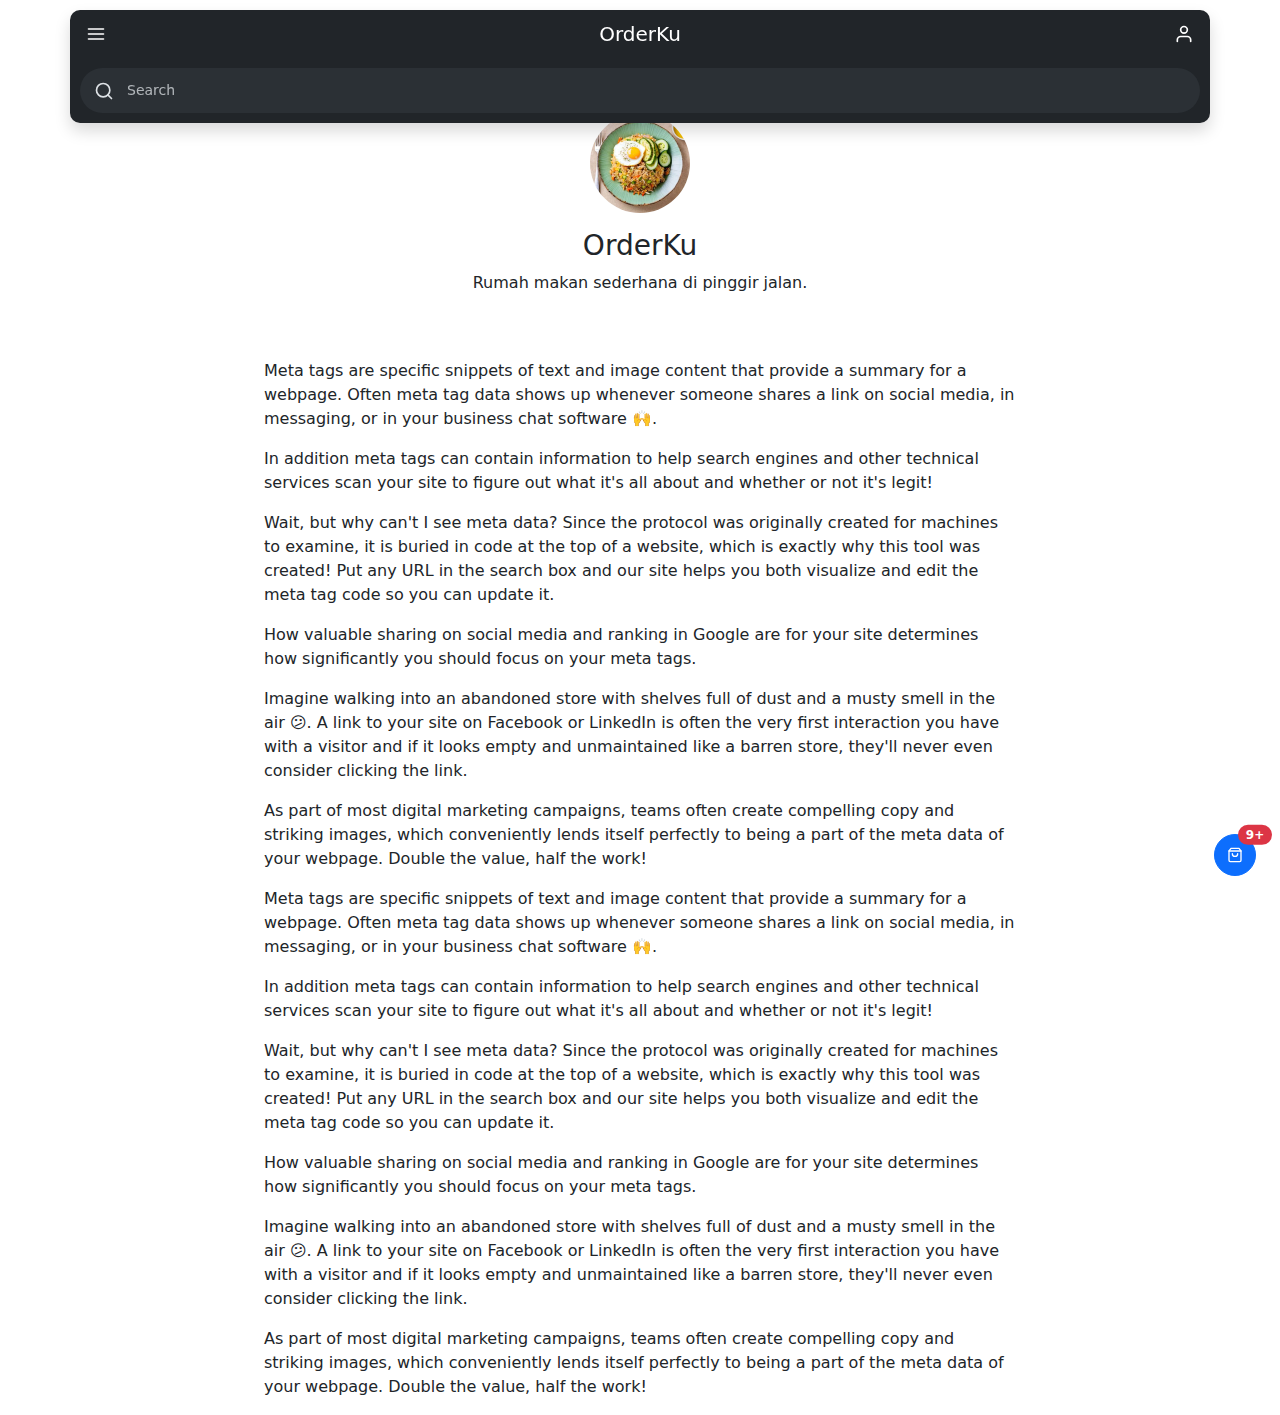
<file: index.html>
<!doctype html>
<html lang="en" data-bs-theme="auto">
<head>
	<meta charset="utf-8">
	<meta name="viewport" content="width=device-width, initial-scale=1">
	<title>OrderKu</title>
	<meta name="description" content="">
	<meta name="author" content="Kukode.com">

	<link rel="icon" type="image/x-icon" href="assets/image/img-profile.jpg">

	<link href="vendor/bootstrap-5/css/bootstrap.min.css" rel="stylesheet">
	<link href="assets/css/style.css" rel="stylesheet">

	<script src="assets/js/color-modes.js"></script>
</head>
<body>

<div id="cart-float-button" class="dropdown position-fixed bottom-0 end-0 mb-4 me-4 bd-mode-toggle">
	<button type="button" class="btn btn-primary rounded-circle position-relative" data-bs-toggle="offcanvas" data-bs-target="#offcanvasBottom" aria-controls="offcanvasBottom">
		<i data-feather="shopping-bag" class="bi"></i>
		<span class="position-absolute top-0 start-100 translate-middle badge rounded-pill bg-danger">
			9+ <span class="visually-hidden">product on cart</span>
		</span>
	</button>
</div>

<header class="navbar sticky-top m-sm-auto bg-dark p-0 shadow container rounded-10" data-bs-theme="dark">
	<div id="navbarMain" class="d-flex align-items-center w-100">
		<ul class="navbar-nav flex-row">
			<li class="nav-item text-nowrap">
				<button class="nav-link px-3 text-white" type="button" data-bs-toggle="offcanvas" data-bs-target="#sidebarMenu" aria-controls="sidebarMenu" aria-expanded="false" aria-label="Toggle navigation">
					<i data-feather="menu" class="bi"></i>
				</button>
			</li>
		</ul>
		<a class="navbar-brand m-auto px-3 h5 text-white" href="./">OrderKu</a>
		<ul class="navbar-nav flex-row">
			<li class="nav-item text-nowrap">
				<button class="nav-link px-3 text-white" type="button" data-bs-toggle="offcanvas" data-bs-target="#sidebarMenuProfile" aria-controls="sidebarMenu" aria-expanded="false" aria-label="Toggle navigation">
					<i data-feather="user" class="bi"></i>
				</button>
			</li>
		</ul>
	</div>

	<div id="navbarSearch" class="navbar-search w-100 collapse show rounded-10">
		<!-- <input class="form-control w-100 border-0 rounded-10" type="text" placeholder="Search" aria-label="Search"> -->
		<div class="input-group input-group-sm">
			<label class="input-group-text border-0 rounded-circle-left" for="form-navbar-search"><i data-feather="search" class="bi"></i></label>
			<input id="form-navbar-search" type="search" class="form-control border-0 rounded-circle-right" placeholder="Search" aria-label="Search">
		</div>
	</div>
</header>

<section id="main">
	<div class="container">
		<div class="row">
			<div class="sidebar p-0">
				<div class="offcanvas offcanvas-start bg-light col-md-3 col-lg-2 w-100" tabindex="-1" id="sidebarMenu" aria-labelledby="sidebarMenuLabel">
					<div class="offcanvas-header">
						<h5 class="offcanvas-title" id="sidebarMenuLabel">Main Menu</h5>
						<button type="button" class="btn-close" data-bs-dismiss="offcanvas" data-bs-target="#sidebarMenu" aria-label="Close"></button>
					</div>
					<div class="offcanvas-body d-md-flex flex-column p-0 pt-lg-3 overflow-y-auto">
						<ul class="nav flex-column">
							<li class="nav-item">
								<a class="nav-link d-flex align-items-center gap-2 active" aria-current="page" href="#Dashboard">
									<!-- <svg class="bi"><use xlink:href="#house-fill"/></svg> -->
									<i data-feather="home" class="bi"></i>
									Dashboard
								</a>
							</li>
						</ul>
					</div>
				</div>
			</div>

			<div class="sidebar p-0 bg-danger">
				<div class="offcanvas offcanvas-end bg-light col-md-3 col-lg-2 w-100" tabindex="-1" id="sidebarMenuProfile" aria-labelledby="sidebarMenuProfileLabel">
					<div class="offcanvas-header">
						<h5 class="offcanvas-title" id="sidebarMenuProfileLabel">Profile</h5>
						<button type="button" class="btn-close" data-bs-dismiss="offcanvas" data-bs-target="#sidebarMenuProfile" aria-label="Close"></button>
					</div>
					<div class="offcanvas-body d-md-flex flex-column p-0 pt-lg-3 overflow-y-auto">
						<ul class="nav flex-column">
							<li class="nav-item">
								<a class="nav-link d-flex align-items-center gap-2 active" aria-current="page" href="#Dashboard">
									<!-- <svg class="bi"><use xlink:href="#house-fill"/></svg> -->
									<i data-feather="home" class="bi"></i>
									Dashboard
								</a>
							</li>
						</ul>
					</div>
				</div>
			</div>

			<main class="col container-small px-md-4 m-auto">
				<div class="d-flex justify-content-between flex-wrap flex-md-nowrap align-items-center pt-3 pb-2 mb-3 border-bottom d-none">
					<h2 class="h2">Dashboard</h2>
					<div class="btn-toolbar mb-2 mb-md-0">
						<div class="btn-group me-2">
							<button type="button" class="btn btn-sm btn-outline-secondary">Share</button>
						</div>
					</div>
				</div>
				
				<div class="profile-header text-center">
					<div class="profile-image">
						<img src="assets/image/img-profile.jpg" width="100" class="rounded-circle">
					</div>
					<div class="profile-text pt-3 pb-5">
						<h1 class="h3">OrderKu</h1>
						<p>Rumah makan sederhana di pinggir jalan.</p>
					</div>
				</div>
				<div class="profile-link">
					<p>Meta tags are specific snippets of text and image content that provide a summary for a webpage. Often meta tag data shows up whenever someone shares a link on social media, in messaging, or in your business chat software 🙌.</p>

					<p>In addition meta tags can contain information to help search engines and other technical services scan your site to figure out what it's all about and whether or not it's legit!</p>

					<p>Wait, but why can't I see meta data? Since the protocol was originally created for machines to examine, it is buried in code at the top of a website, which is exactly why this tool was created! Put any URL in the search box and our site helps you both visualize and edit the meta tag code so you can update it.</p>

					<p>How valuable sharing on social media and ranking in Google are for your site determines how significantly you should focus on your meta tags.</p>

					<p>Imagine walking into an abandoned store with shelves full of dust and a musty smell in the air 😕. A link to your site on Facebook or LinkedIn is often the very first interaction you have with a visitor and if it looks empty and unmaintained like a barren store, they'll never even consider clicking the link.</p>

					<p>As part of most digital marketing campaigns, teams often create compelling copy and striking images, which conveniently lends itself perfectly to being a part of the meta data of your webpage. Double the value, half the work!</p>

					<p>Meta tags are specific snippets of text and image content that provide a summary for a webpage. Often meta tag data shows up whenever someone shares a link on social media, in messaging, or in your business chat software 🙌.</p>

					<p>In addition meta tags can contain information to help search engines and other technical services scan your site to figure out what it's all about and whether or not it's legit!</p>

					<p>Wait, but why can't I see meta data? Since the protocol was originally created for machines to examine, it is buried in code at the top of a website, which is exactly why this tool was created! Put any URL in the search box and our site helps you both visualize and edit the meta tag code so you can update it.</p>

					<p>How valuable sharing on social media and ranking in Google are for your site determines how significantly you should focus on your meta tags.</p>

					<p>Imagine walking into an abandoned store with shelves full of dust and a musty smell in the air 😕. A link to your site on Facebook or LinkedIn is often the very first interaction you have with a visitor and if it looks empty and unmaintained like a barren store, they'll never even consider clicking the link.</p>

					<p>As part of most digital marketing campaigns, teams often create compelling copy and striking images, which conveniently lends itself perfectly to being a part of the meta data of your webpage. Double the value, half the work!</p>
				</div>
				
			</main>
		</div>
	</div>
</section>

<div class="offcanvas offcanvas-bottom" tabindex="-1" id="offcanvasBottom" aria-labelledby="offcanvasBottomLabel">
	<div class="container">
		<div class="offcanvas-header px-0">
			<h5 class="offcanvas-title" id="offcanvasBottomLabel">Pesanan Anda</h5>
			<button type="button" class="btn-close" data-bs-dismiss="offcanvas" aria-label="Close"></button>
		</div>
		<div class="offcanvas-body px-0">
			Lorem
		</div>
	</div>
</div>

<script src="vendor/bootstrap-5/js/bootstrap.bundle.min.js"></script>
<script src="vendor/feather-icon/feather.min.js"></script>
<script>feather.replace();</script>

</body>
</html>
</file>
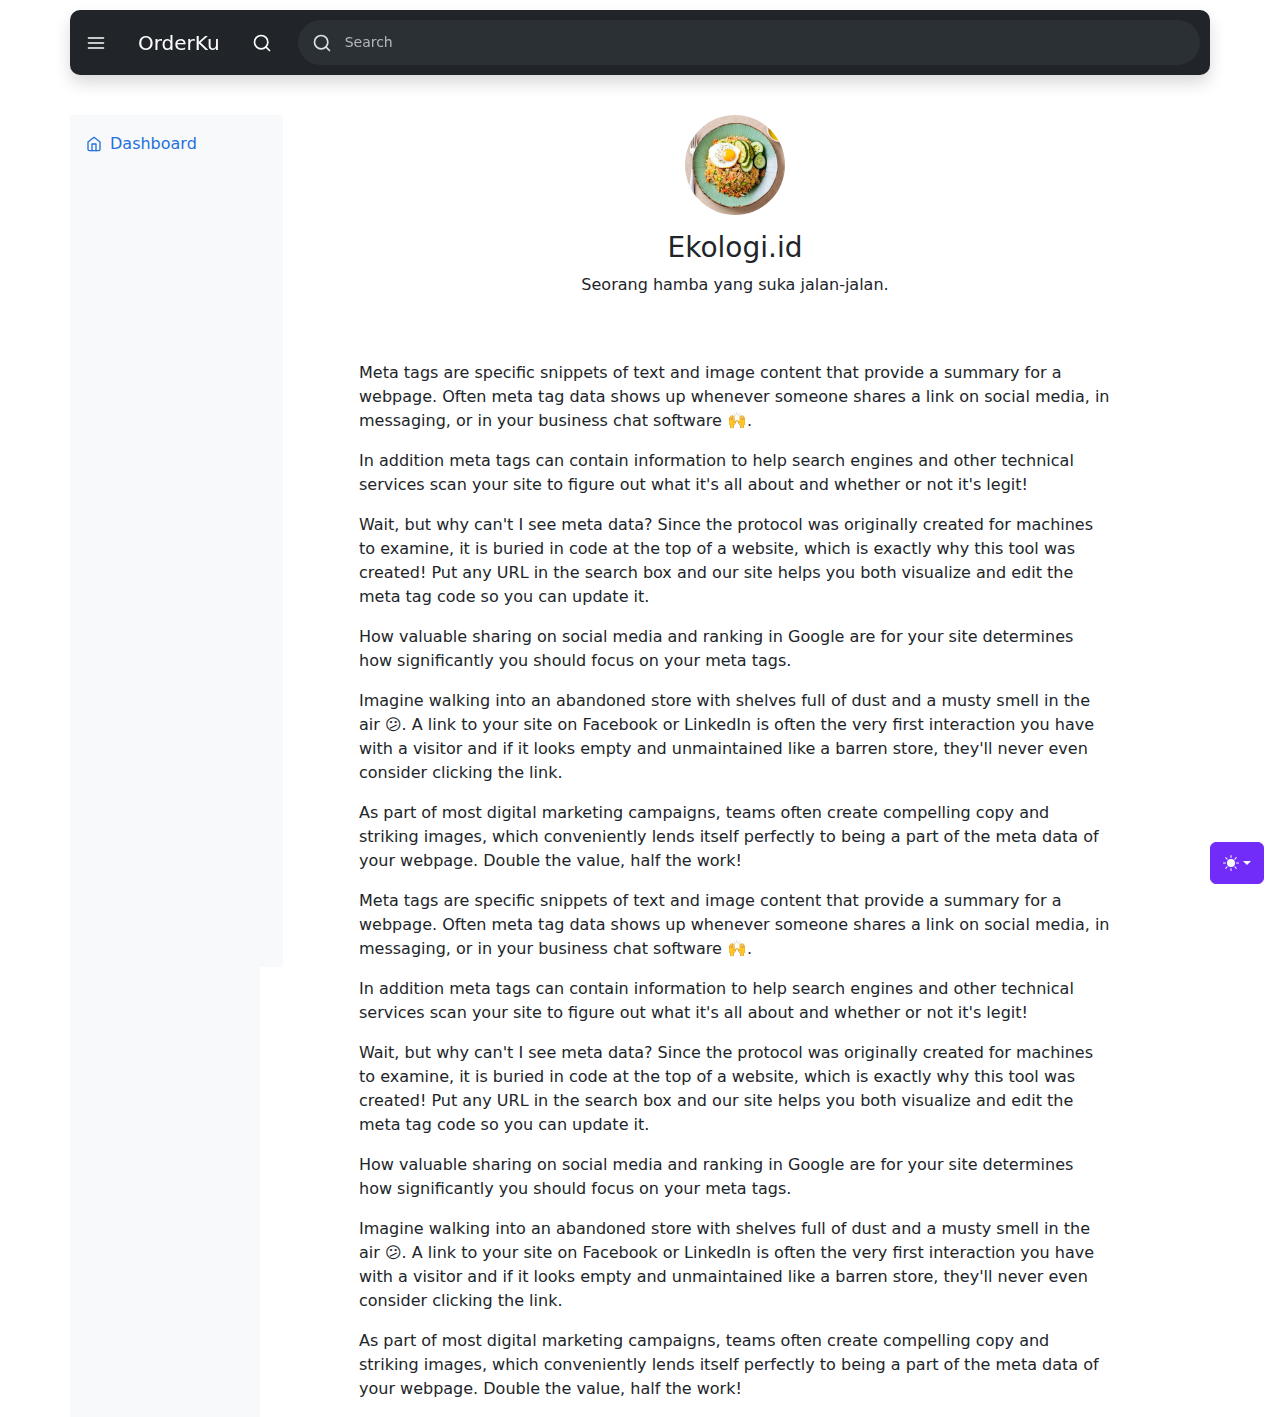
<file: main.html>
<!doctype html>
<html lang="en" data-bs-theme="auto">
<head>
	<meta charset="utf-8">
	<meta name="viewport" content="width=device-width, initial-scale=1">
	<title>OrderKu</title>
	<meta name="description" content="">
	<meta name="author" content="Kukode.com">

	<link rel="icon" type="image/x-icon" href="assets/image/img-profile.jpg">

	<link href="vendor/bootstrap-5/css/bootstrap.min.css" rel="stylesheet">
	<link href="assets/css/style.css" rel="stylesheet">

	<script src="assets/js/color-modes.js"></script>
</head>
<body>

<svg xmlns="http://www.w3.org/2000/svg" class="d-none">
	<symbol id="circle-half" viewBox="0 0 16 16">
		<path d="M8 15A7 7 0 1 0 8 1v14zm0 1A8 8 0 1 1 8 0a8 8 0 0 1 0 16z"/>
	</symbol>
	<symbol id="moon-stars-fill" viewBox="0 0 16 16">
		<path d="M6 .278a.768.768 0 0 1 .08.858 7.208 7.208 0 0 0-.878 3.46c0 4.021 3.278 7.277 7.318 7.277.527 0 1.04-.055 1.533-.16a.787.787 0 0 1 .81.316.733.733 0 0 1-.031.893A8.349 8.349 0 0 1 8.344 16C3.734 16 0 12.286 0 7.71 0 4.266 2.114 1.312 5.124.06A.752.752 0 0 1 6 .278z"/>
		<path d="M10.794 3.148a.217.217 0 0 1 .412 0l.387 1.162c.173.518.579.924 1.097 1.097l1.162.387a.217.217 0 0 1 0 .412l-1.162.387a1.734 1.734 0 0 0-1.097 1.097l-.387 1.162a.217.217 0 0 1-.412 0l-.387-1.162A1.734 1.734 0 0 0 9.31 6.593l-1.162-.387a.217.217 0 0 1 0-.412l1.162-.387a1.734 1.734 0 0 0 1.097-1.097l.387-1.162zM13.863.099a.145.145 0 0 1 .274 0l.258.774c.115.346.386.617.732.732l.774.258a.145.145 0 0 1 0 .274l-.774.258a1.156 1.156 0 0 0-.732.732l-.258.774a.145.145 0 0 1-.274 0l-.258-.774a1.156 1.156 0 0 0-.732-.732l-.774-.258a.145.145 0 0 1 0-.274l.774-.258c.346-.115.617-.386.732-.732L13.863.1z"/>
	</symbol>
	<symbol id="sun-fill" viewBox="0 0 16 16">
		<path d="M8 12a4 4 0 1 0 0-8 4 4 0 0 0 0 8zM8 0a.5.5 0 0 1 .5.5v2a.5.5 0 0 1-1 0v-2A.5.5 0 0 1 8 0zm0 13a.5.5 0 0 1 .5.5v2a.5.5 0 0 1-1 0v-2A.5.5 0 0 1 8 13zm8-5a.5.5 0 0 1-.5.5h-2a.5.5 0 0 1 0-1h2a.5.5 0 0 1 .5.5zM3 8a.5.5 0 0 1-.5.5h-2a.5.5 0 0 1 0-1h2A.5.5 0 0 1 3 8zm10.657-5.657a.5.5 0 0 1 0 .707l-1.414 1.415a.5.5 0 1 1-.707-.708l1.414-1.414a.5.5 0 0 1 .707 0zm-9.193 9.193a.5.5 0 0 1 0 .707L3.05 13.657a.5.5 0 0 1-.707-.707l1.414-1.414a.5.5 0 0 1 .707 0zm9.193 2.121a.5.5 0 0 1-.707 0l-1.414-1.414a.5.5 0 0 1 .707-.707l1.414 1.414a.5.5 0 0 1 0 .707zM4.464 4.465a.5.5 0 0 1-.707 0L2.343 3.05a.5.5 0 1 1 .707-.707l1.414 1.414a.5.5 0 0 1 0 .708z"/>
	</symbol>
	<symbol id="circle" viewBox="0 0 16 16">
		<path d="M8 15A7 7 0 1 1 8 1a7 7 0 0 1 0 14m0 1A8 8 0 1 0 8 0a8 8 0 0 0 0 16"/>
	</symbol>
</svg>

<div class="dropdown position-fixed bottom-0 end-0 mb-3 me-3 bd-mode-toggle">
	<button class="btn btn-bd-primary py-2 dropdown-toggle d-flex align-items-center"
		id="bd-theme"
		type="button"
		aria-expanded="false"
		data-bs-toggle="dropdown"
		aria-label="Toggle theme (auto)">
		<svg class="bi my-1 theme-icon-active" width="1em" height="1em"><use href="#circle-half"></use></svg>
		<span class="visually-hidden" id="bd-theme-text">Toggle theme</span>
	</button>
	<ul class="dropdown-menu dropdown-menu-end shadow" aria-labelledby="bd-theme-text">
		<li>
			<button type="button" class="dropdown-item d-flex align-items-center" data-bs-theme-value="light" aria-pressed="false">
				<svg class="bi me-2 opacity-50" width="1em" height="1em"><use href="#sun-fill"></use></svg>
				Light <i data-feather="check" class="bi ms-auto d-none"></i>
			</button>
		</li>
		<li>
			<button type="button" class="dropdown-item d-flex align-items-center" data-bs-theme-value="dark" aria-pressed="false">
				<svg class="bi me-2 opacity-50" width="1em" height="1em"><use href="#moon-stars-fill"></use></svg>
				Dark <i data-feather="check" class="bi ms-auto d-none"></i>
			</button>
		</li>
		<li>
			<button type="button" class="dropdown-item d-flex align-items-center active" data-bs-theme-value="auto" aria-pressed="true">
				<svg class="bi me-2 opacity-50" width="1em" height="1em"><use href="#circle-half"></use></svg>
				Auto <i data-feather="check" class="bi ms-auto d-none"></i>
			</button>
		</li>
	</ul>
</div>

<header class="navbar sticky-top bg-dark flex-md-nowrap p-0 shadow container rounded-10" data-bs-theme="dark">
	<ul class="navbar-nav flex-row">
		<li class="nav-item text-nowrap">
			<button class="nav-link px-3 text-white" type="button" data-bs-toggle="offcanvas" data-bs-target="#sidebarMenu" aria-controls="sidebarMenu" aria-expanded="false" aria-label="Toggle navigation">
				<i data-feather="menu" class="bi"></i>
			</button>
		</li>
	</ul>

	<a class="navbar-brand m-auto px-3 fs-5 text-white" href="/">OrderKu</a>

	<ul class="navbar-nav flex-row">
		<li class="nav-item text-nowrap">
			<button class="nav-link px-3 text-white" type="button" data-bs-toggle="collapse" data-bs-target="#navbarSearch" aria-controls="navbarSearch" aria-expanded="false" aria-label="Toggle search">
				<i data-feather="search" class="bi"></i>
			</button>
		</li>
	</ul>

	<div id="navbarSearch" class="navbar-search w-100 collapse show rounded-10">
		<!-- <input class="form-control w-100 border-0 rounded-10" type="text" placeholder="Search" aria-label="Search"> -->
		<div class="input-group input-group-sm">
			<label class="input-group-text border-0 rounded-circle-left" for="form-navbar-search"><i data-feather="search" class="bi"></i></label>
			<input id="form-navbar-search" type="search" class="form-control border-0 rounded-circle-right" placeholder="Search" aria-label="Search">
		</div>
	</div>
</header>

<div class="container">
	<div class="row">
		<div class="sidebar col-md-3 col-lg-2 p-0 bg-body-tertiary">
			<div class="offcanvas-md offcanvas-start bg-body-tertiary col-md-3 col-lg-2" tabindex="-1" id="sidebarMenu" aria-labelledby="sidebarMenuLabel">
				<div class="offcanvas-header">
					<h5 class="offcanvas-title" id="sidebarMenuLabel">OrderKu</h5>
					<button type="button" class="btn-close" data-bs-dismiss="offcanvas" data-bs-target="#sidebarMenu" aria-label="Close"></button>
				</div>
				<div class="offcanvas-body d-md-flex flex-column p-0 pt-lg-3 overflow-y-auto">
					<ul class="nav flex-column">
						<li class="nav-item">
							<a class="nav-link d-flex align-items-center gap-2 active" aria-current="page" href="#Dashboard">
								<!-- <svg class="bi"><use xlink:href="#house-fill"/></svg> -->
								<i data-feather="home" class="bi"></i>
								Dashboard
							</a>
						</li>
					</ul>
				</div>
			</div>
		</div>

		<main class="m-auto container-small px-md-4">
			<div class="d-flex justify-content-between flex-wrap flex-md-nowrap align-items-center pt-3 pb-2 mb-3 border-bottom d-none">
				<h2 class="h2">Dashboard</h2>
				<div class="btn-toolbar mb-2 mb-md-0">
					<div class="btn-group me-2">
						<button type="button" class="btn btn-sm btn-outline-secondary">Share</button>
					</div>
				</div>
			</div>
			
			<div class="profile-header text-center">
				<div class="profile-image">
					<img src="assets/image/img-profile.jpg" width="100" class="rounded-circle">
				</div>
				<div class="profile-text pt-3 pb-5">
					<h1 class="h3">Ekologi.id</h1>
					<p>Seorang hamba yang suka jalan-jalan.</p>
				</div>
			</div>
			<div class="profile-link">
				<p>Meta tags are specific snippets of text and image content that provide a summary for a webpage. Often meta tag data shows up whenever someone shares a link on social media, in messaging, or in your business chat software 🙌.</p>

				<p>In addition meta tags can contain information to help search engines and other technical services scan your site to figure out what it's all about and whether or not it's legit!</p>

				<p>Wait, but why can't I see meta data? Since the protocol was originally created for machines to examine, it is buried in code at the top of a website, which is exactly why this tool was created! Put any URL in the search box and our site helps you both visualize and edit the meta tag code so you can update it.</p>

				<p>How valuable sharing on social media and ranking in Google are for your site determines how significantly you should focus on your meta tags.</p>

				<p>Imagine walking into an abandoned store with shelves full of dust and a musty smell in the air 😕. A link to your site on Facebook or LinkedIn is often the very first interaction you have with a visitor and if it looks empty and unmaintained like a barren store, they'll never even consider clicking the link.</p>

				<p>As part of most digital marketing campaigns, teams often create compelling copy and striking images, which conveniently lends itself perfectly to being a part of the meta data of your webpage. Double the value, half the work!</p>

				<p>Meta tags are specific snippets of text and image content that provide a summary for a webpage. Often meta tag data shows up whenever someone shares a link on social media, in messaging, or in your business chat software 🙌.</p>

				<p>In addition meta tags can contain information to help search engines and other technical services scan your site to figure out what it's all about and whether or not it's legit!</p>

				<p>Wait, but why can't I see meta data? Since the protocol was originally created for machines to examine, it is buried in code at the top of a website, which is exactly why this tool was created! Put any URL in the search box and our site helps you both visualize and edit the meta tag code so you can update it.</p>

				<p>How valuable sharing on social media and ranking in Google are for your site determines how significantly you should focus on your meta tags.</p>

				<p>Imagine walking into an abandoned store with shelves full of dust and a musty smell in the air 😕. A link to your site on Facebook or LinkedIn is often the very first interaction you have with a visitor and if it looks empty and unmaintained like a barren store, they'll never even consider clicking the link.</p>

				<p>As part of most digital marketing campaigns, teams often create compelling copy and striking images, which conveniently lends itself perfectly to being a part of the meta data of your webpage. Double the value, half the work!</p>
			</div>
			
		</main>
	</div>
</div>

<script src="vendor/bootstrap-5/js/bootstrap.bundle.min.js"></script>
<script src="vendor/feather-icon/feather.min.js"></script>
<script>feather.replace();</script>

</body>
</html>
</file>
<file: assets/css/style.css>
/* Bootstrap Override */


/* Bootstrap Extended */

.container-small {
	max-width: 800px;
}

.col-62 {
	width: 62.5px !important;
}

.rounded-10{
	border-radius: 10px;
}

.rounded-circle-left{
	border-radius: 100px 0 0 100px !important;
}

.rounded-circle-right{
	border-radius: 0 100px 100px 0 !important;
}

/* Template */

.bd-placeholder-img {
	font-size: 1.125rem;
	text-anchor: middle;
	-webkit-user-select: none;
	-moz-user-select: none;
	user-select: none;
}

@media (min-width: 768px) {
	.bd-placeholder-img-lg {
		font-size: 3.5rem;
	}
}

.b-example-divider {
	width: 100%;
	height: 3rem;
	background-color: rgba(0, 0, 0, .1);
	border: solid rgba(0, 0, 0, .15);
	border-width: 1px 0;
	box-shadow: inset 0 .5em 1.5em rgba(0, 0, 0, .1), inset 0 .125em .5em rgba(0, 0, 0, .15);
}

.b-example-vr {
	flex-shrink: 0;
	width: 1.5rem;
	height: 100vh;
}

.bi {
	display: inline-block;
	width: 1rem;
	height: 1rem;
	vertical-align: -.125em;
	fill: currentColor;
}

.bi.feather{
	fill: transparent;
}

.navbar.sticky-top .bi.feather{
	width: 20px;
	height: 20px;
	vertical-align: -5px;
}

.nav-scroller {
	position: relative;
	z-index: 2;
	height: 2.75rem;
	overflow-y: hidden;
}

.nav-scroller .nav {
	display: flex;
	flex-wrap: nowrap;
	padding-bottom: 1rem;
	margin-top: -1px;
	overflow-x: auto;
	text-align: center;
	white-space: nowrap;
	-webkit-overflow-scrolling: touch;
}

.btn-bd-primary {
	--bd-violet-bg: #712cf9;
	--bd-violet-rgb: 112.520718, 44.062154, 249.437846;

	--bs-btn-font-weight: 600;
	--bs-btn-color: var(--bs-white);
	--bs-btn-bg: var(--bd-violet-bg);
	--bs-btn-border-color: var(--bd-violet-bg);
	--bs-btn-hover-color: var(--bs-white);
	--bs-btn-hover-bg: #6528e0;
	--bs-btn-hover-border-color: #6528e0;
	--bs-btn-focus-shadow-rgb: var(--bd-violet-rgb);
	--bs-btn-active-color: var(--bs-btn-hover-color);
	--bs-btn-active-bg: #5a23c8;
	--bs-btn-active-border-color: #5a23c8;
}

.bd-mode-toggle {
	z-index: 100;
}

.bd-mode-toggle .dropdown-menu .active .bi {
	display: block !important;
}

/*
 * Sidebar
 */

@media (min-width: 768px) {
	.sidebar .offcanvas-lg {
		position: -webkit-sticky;
		position: sticky;
		top: 48px;
	}
	.navbar-search {
		display: block;
	}
}

.sidebar .nav-link {
	font-size: 16px;
	-font-weight: 500;
}

.sidebar .nav-link.active {
	color: #2470dc;
}

.sidebar-heading {
	font-size: .85rem;
}

.nav-link {
	padding: 1px var(--bs-nav-link-padding-x);
}

/*
 * Navbar
 */

.navbar-brand {
	padding-top: .75rem;
	padding-bottom: .75rem;
	/* background-color: rgba(0, 0, 0, .25); */
	/* box-shadow: inset -1px 0 0 rgba(0, 0, 0, .25); */
}

.navbar .form-control {
	padding: .75rem 1rem;
}

.offcanvas-md{
	position: fixed;
}

.offcanvas-body{
	height: calc(100vh - 48px);
}

.body-content {
	display: none;
}
.body-content.active {
	display: block;
}

.navbar.sticky-top {
	top: 10px;
	margin-bottom: 50px;
}

.btn-img {
	width: 45px;
}

@media (max-width: 800px) {
	.navbar.sticky-top {
		width: auto;
		margin-left: 10px;
		margin-right: 10px;
	}
}

.navbar.sticky-top .form-control:focus {
	box-shadow: unset;
}

#navbarSearch .input-group{
	margin: 10px;
	width: auto;
}

#navbarSearch .input-group label{
	width:48px;
	justify-content:center;
}

#navbarSearch .input-group input{
	background-color: var(--bs-tertiary-bg);
	padding-left: 0px;
}

#navbarSearch .input-group input[type="search" i]::-webkit-search-cancel-button {
	margin-top: auto;
	margin-left: 10px;
}

#navbarSearch .input-group input[type="search" i]::-webkit-search-cancel-button:hover {
    opacity: 1;
}

section#main .offcanvas {
	max-width: 300px;
}

/* Floating Button */

#cart-float-button a,
#cart-float-button button {
	height: 42px;
	line-height: 30px;
}
</file>
